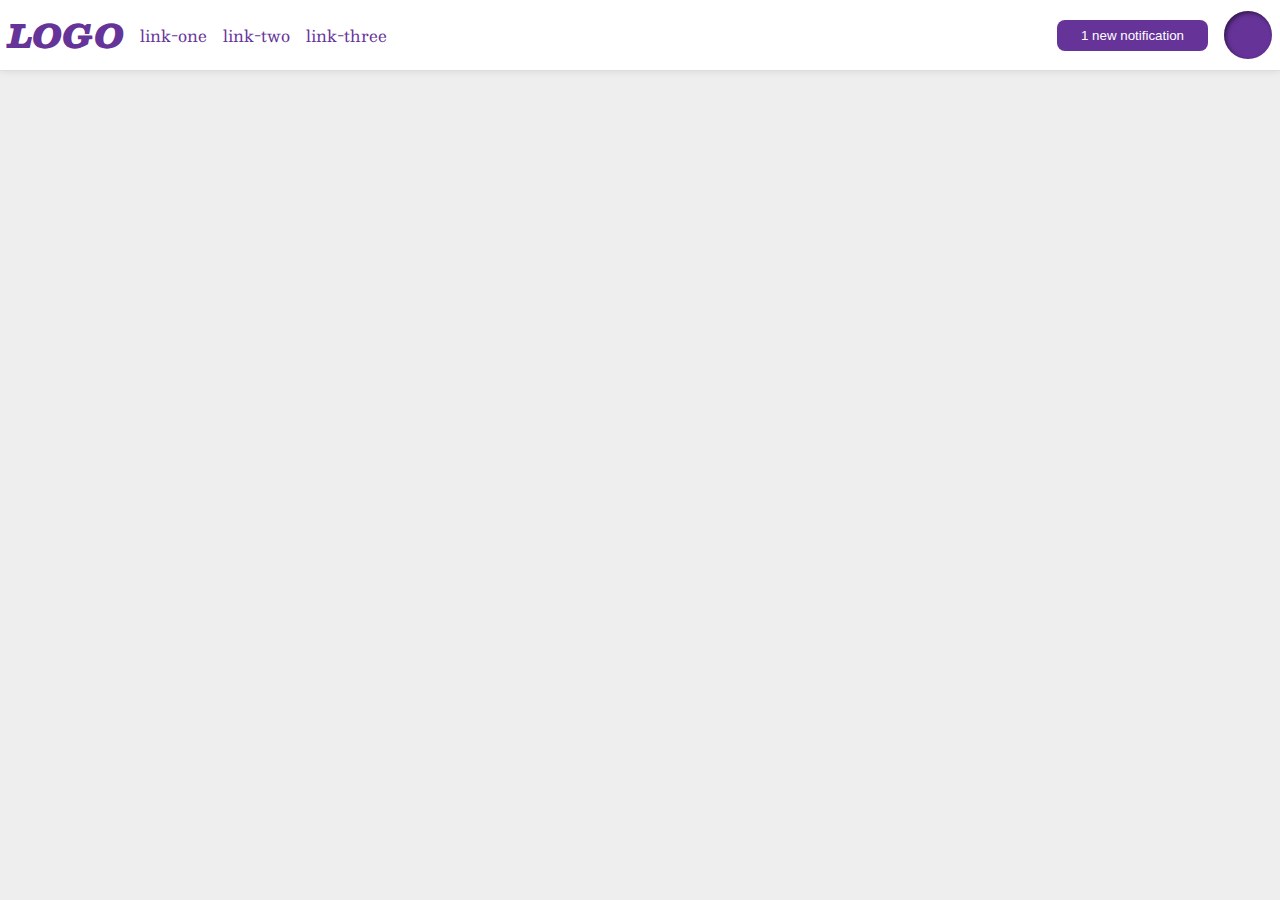
<file: flex/03-flex-header-2/index.html>
<!DOCTYPE html>
<html lang="en">
  <head>
    <meta charset="UTF-8">
    <meta http-equiv="X-UA-Compatible" content="IE=edge">
    <meta name="viewport" content="width=device-width, initial-scale=1.0">
    <title>Flex Header 2</title>
    <link rel="stylesheet" href="style.css">
  </head>
  <body>
    <div class="header">
      <div class="left-icons">
        <div class="logo">
          LOGO
        </div>
        <ul class="links">
          <li><a href="google.com">link-one</a></li>
          <li><a href="google.com">link-two</a></li>
          <li><a href="google.com">link-three</a></li>
        </ul>
      </div>
      <div class="right-icons">
        <button class="notifications">
          1 new notification
        </button>
        <div class="profile-image"></div>
      </div>
    </div>
  </body>
</html>
</file>
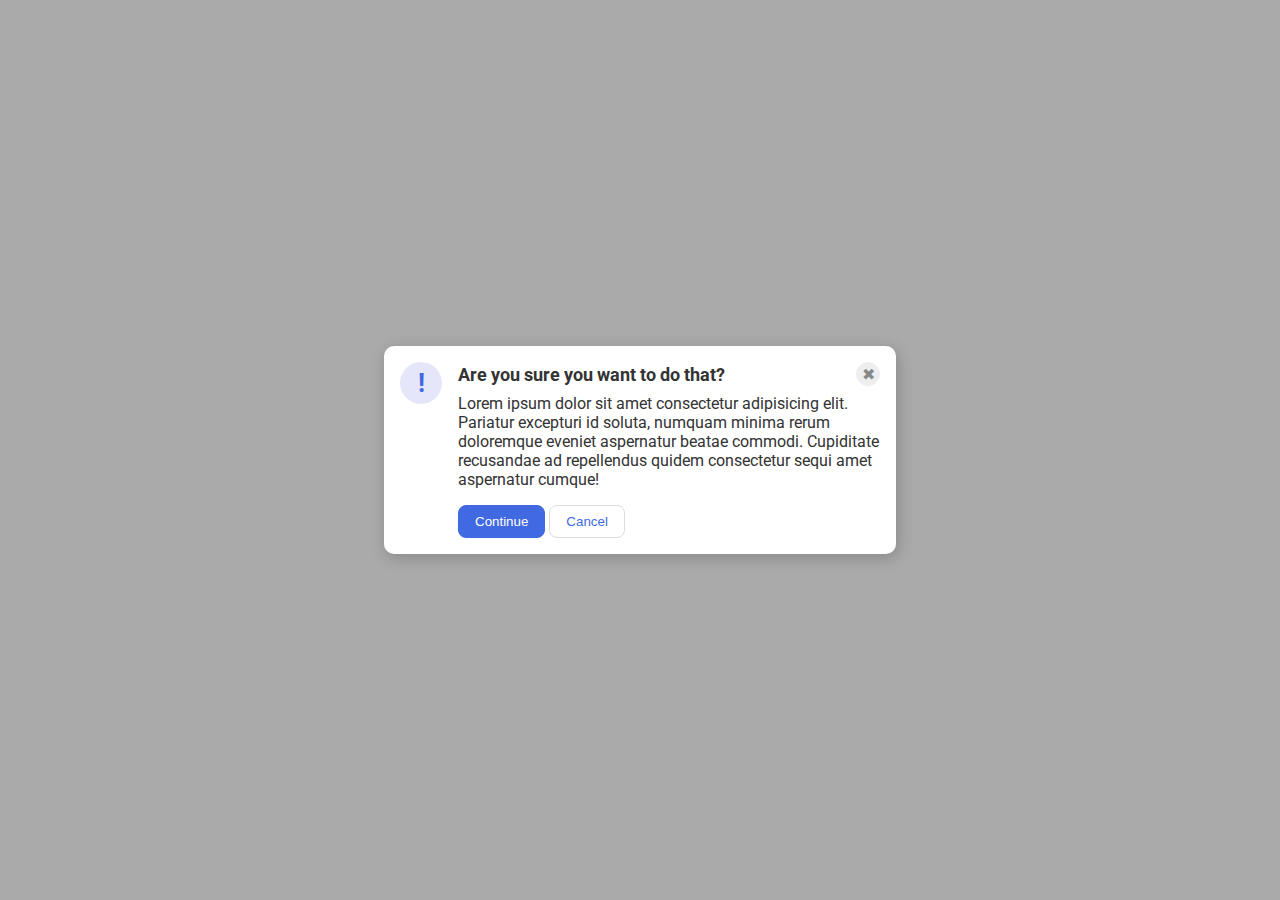
<file: flex/05-flex-modal/index.html>
<!DOCTYPE html>
<html lang="en">
  <head>
    <meta charset="UTF-8">
    <meta http-equiv="X-UA-Compatible" content="IE=edge">
    <meta name="viewport" content="width=device-width, initial-scale=1.0">
    <link rel="stylesheet" href="style.css">
    <title>Modal</title>
  </head>
  <body>
    <div class="modal">
      <div class="icon">!</div>
      <div class="container">
        <div class="header-close">
          <div class="header">Are you sure you want to do that?</div>
          <button class="close-button">✖</button>
        </div>
        <div class="text">Lorem ipsum dolor sit amet consectetur adipisicing elit. Pariatur excepturi id soluta, numquam minima rerum doloremque eveniet aspernatur beatae commodi. Cupiditate recusandae ad repellendus quidem consectetur sequi amet aspernatur cumque!</div>
        <button class="continue">Continue</button>
        <button class="cancel">Cancel</button>
      </div>
    </div>
  </body>
</html>
</file>
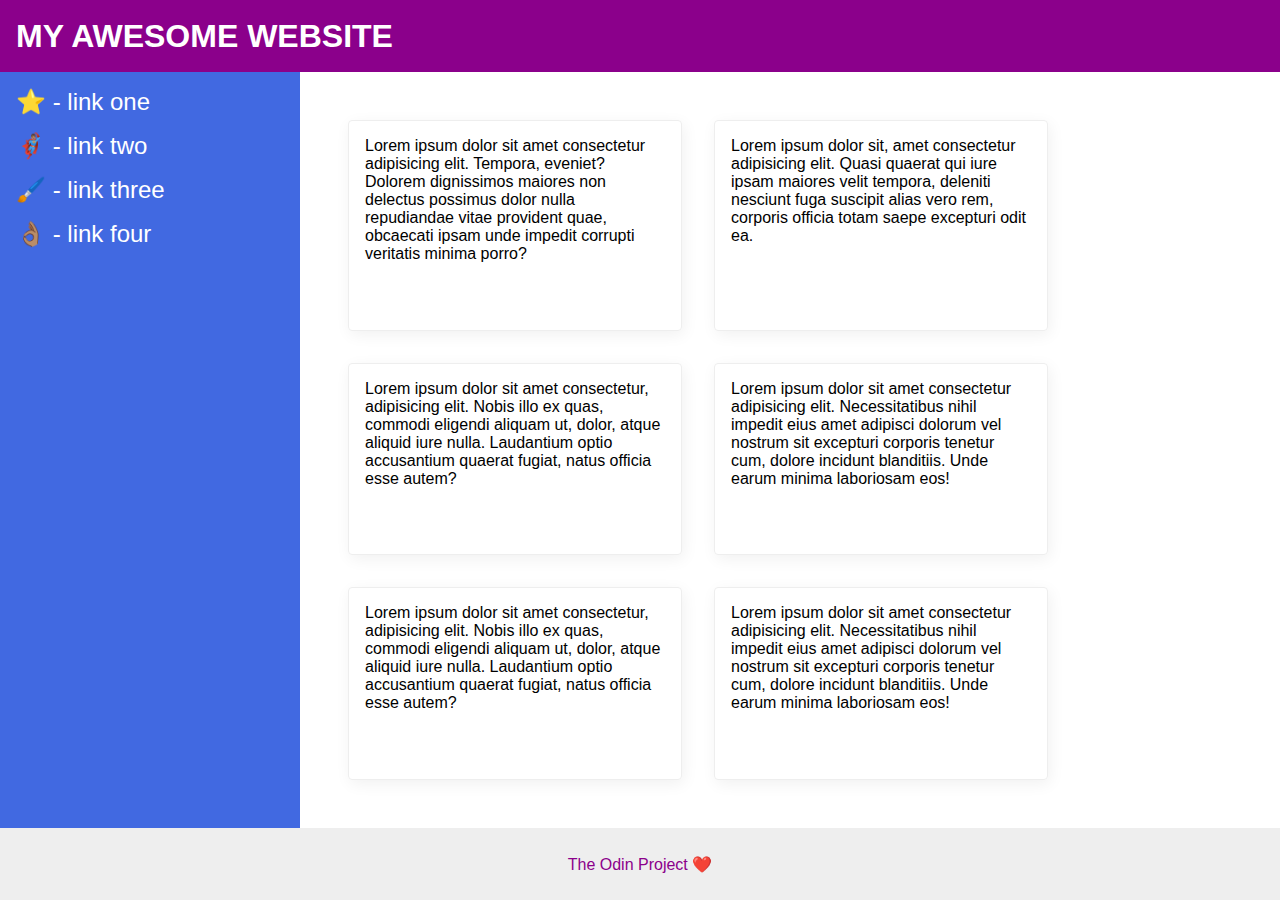
<file: flex/07-flex-layout-2/index.html>
<!DOCTYPE html>
<html lang="en">
  <head>
    <meta charset="UTF-8">
    <meta http-equiv="X-UA-Compatible" content="IE=edge">
    <meta name="viewport" content="width=device-width, initial-scale=1.0">
    <title>The Holy Grail</title>
    <link rel="stylesheet" href="style.css">
  </head>
  <body>
    <div class="header">
      MY AWESOME WEBSITE
    </div>
    <div class="content-body">
      <div class="sidebar">
        <ul>
          <li><a href="#">⭐ - link one</a></li>
          <li><a href="#">🦸🏽‍♂️ - link two</a></li>
          <li><a href="#">🖌️ - link three</a></li>
          <li><a href="#">👌🏽 - link four</a></li>
        </ul>
      </div>
      <div class="cards">
        <div class="card">Lorem ipsum dolor sit amet consectetur adipisicing elit. Tempora, eveniet? Dolorem dignissimos maiores non delectus possimus dolor nulla repudiandae vitae provident quae, obcaecati ipsam unde impedit corrupti veritatis minima porro?</div>
        <div class="card">Lorem ipsum dolor sit, amet consectetur adipisicing elit. Quasi quaerat qui iure ipsam maiores velit tempora, deleniti nesciunt fuga suscipit alias vero rem, corporis officia totam saepe excepturi odit ea.</div>
        <div class="card">Lorem ipsum dolor sit amet consectetur, adipisicing elit. Nobis illo ex quas, commodi eligendi aliquam ut, dolor, atque aliquid iure nulla. Laudantium optio accusantium quaerat fugiat, natus officia esse autem?</div>
        <div class="card">Lorem ipsum dolor sit amet consectetur adipisicing elit. Necessitatibus nihil impedit eius amet adipisci dolorum vel nostrum sit excepturi corporis tenetur cum, dolore incidunt blanditiis. Unde earum minima laboriosam eos!</div>
        <div class="card">Lorem ipsum dolor sit amet consectetur, adipisicing elit. Nobis illo ex quas, commodi eligendi aliquam ut, dolor, atque aliquid iure nulla. Laudantium optio accusantium quaerat fugiat, natus officia esse autem?</div>
        <div class="card">Lorem ipsum dolor sit amet consectetur adipisicing elit. Necessitatibus nihil impedit eius amet adipisci dolorum vel nostrum sit excepturi corporis tenetur cum, dolore incidunt blanditiis. Unde earum minima laboriosam eos!</div>
      </div>
    </div>
    <div class="footer">
      The Odin Project ❤️
    </div>
  </body>
</html>
</file>
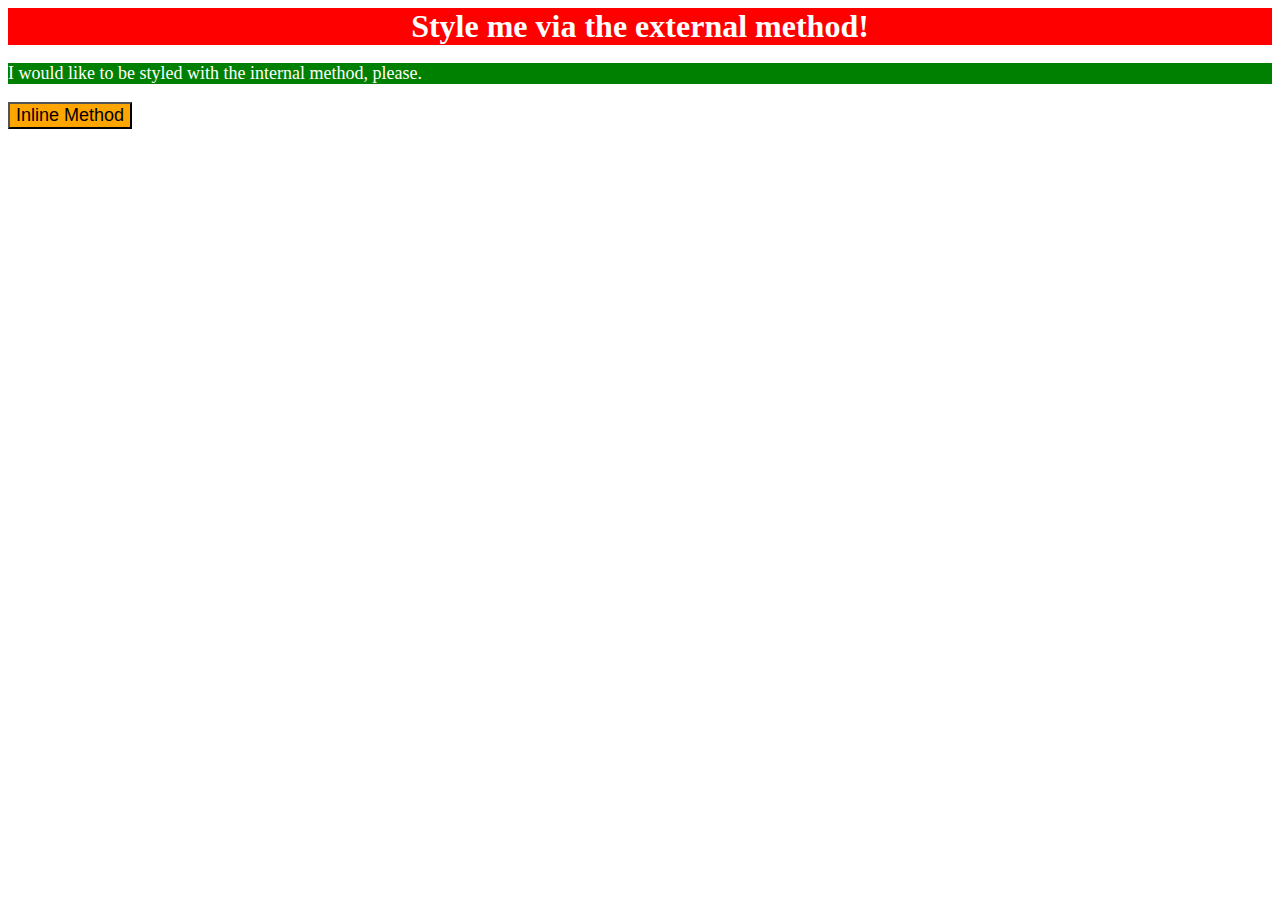
<file: foundations/01-css-methods/index.html>
<!DOCTYPE html>
<html lang="en">
  <head>
    <meta charset="UTF-8">
    <meta http-equiv="X-UA-Compatible" content="IE=edge">
    <meta name="viewport" content="width=device-width, initial-scale=1.0">
    <title>Methods for Adding CSS</title>

    <link rel="stylesheet" href="style.css" />

    <style>
      p {
        color: white;
        background-color: green;
        font-size: 18px;
      }
    </style>
  </head>
  <body>
    <div>Style me via the external method!</div>
    <p>I would like to be styled with the internal method, please.</p>
    <button style="background-color: orange; font-size: 18px;">Inline Method</button>
  </body>
</html>
</file>
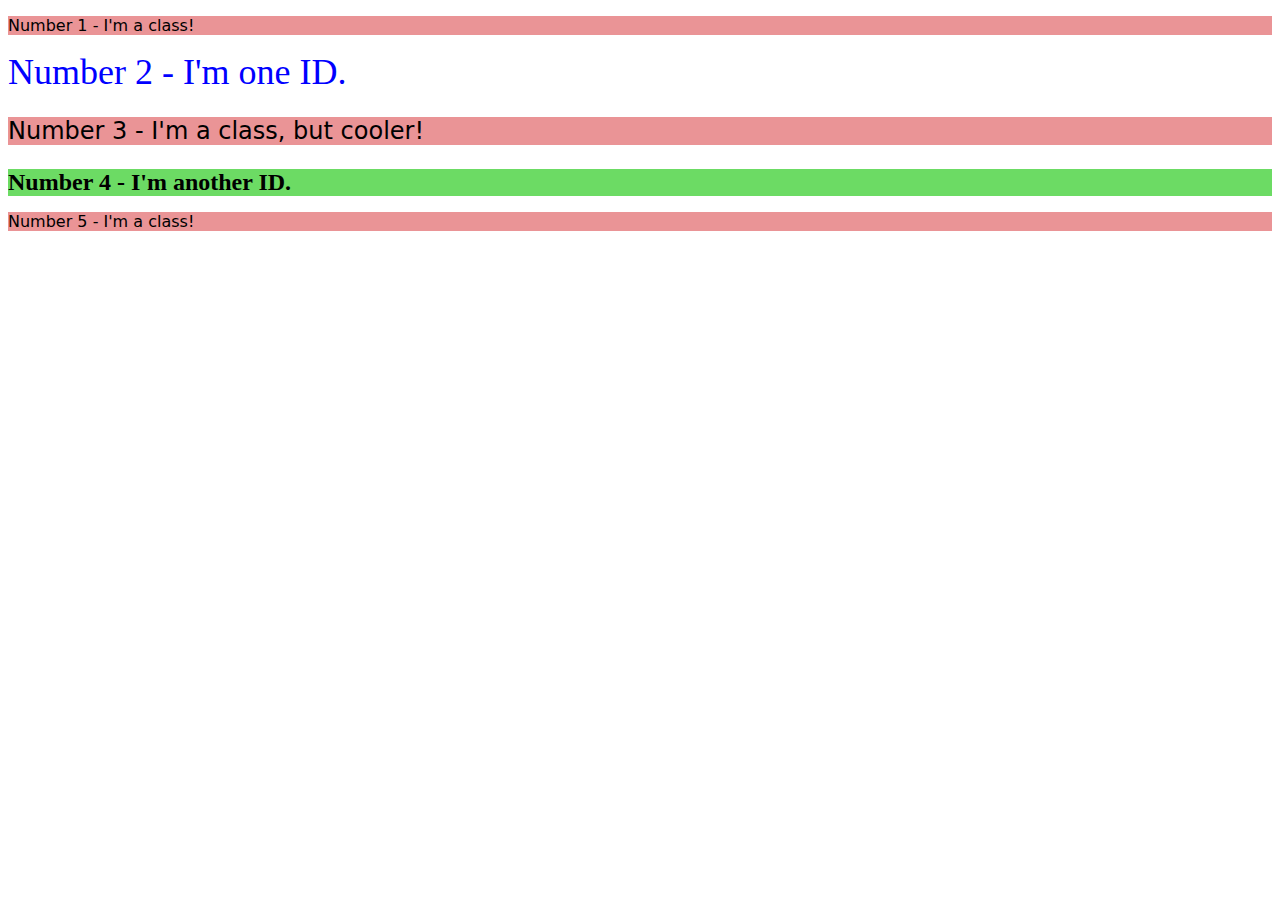
<file: foundations/02-class-id-selectors/index.html>
<!DOCTYPE html>
<html lang="en">
  <head>
    <meta charset="UTF-8">
    <meta http-equiv="X-UA-Compatible" content="IE=edge">
    <meta name="viewport" content="width=device-width, initial-scale=1.0">
    <title>Class and ID Selectors</title>
    <link rel="stylesheet" href="style.css">
  </head>
  <body>
    <p class="odd">Number 1 - I'm a class!</p>
    <div id="Number2">Number 2 - I'm one ID.</div>
    <p class="odd" id="Number3">Number 3 - I'm a class, but cooler!</p>
    <div id="Number4">Number 4 - I'm another ID.</div>
    <p class="odd">Number 5 - I'm a class!</p>
  </body>
</html>
</file>
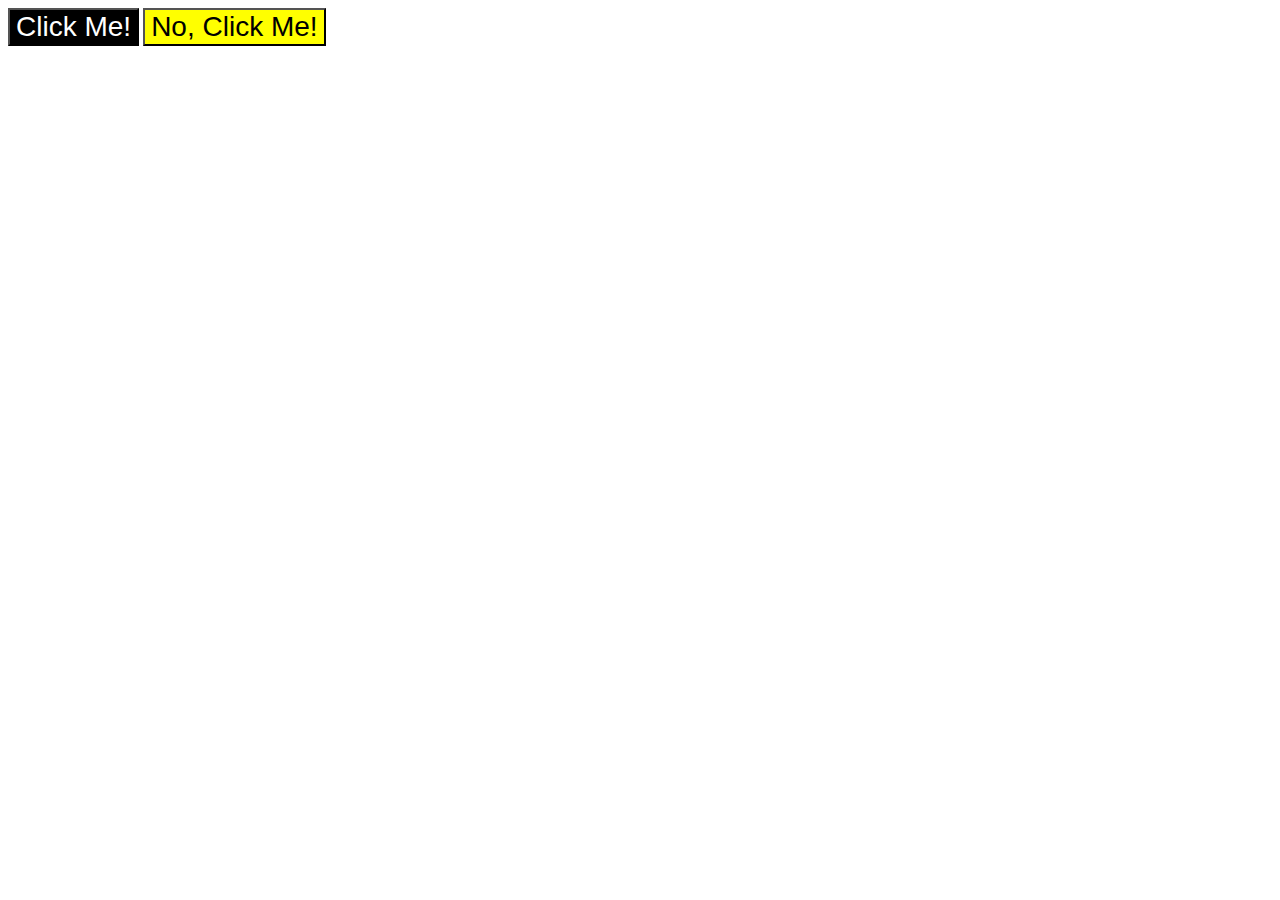
<file: foundations/03-grouping-selectors/index.html>
<!DOCTYPE html>
<html lang="en">
  <head>
    <meta charset="UTF-8">
    <meta http-equiv="X-UA-Compatible" content="IE=edge">
    <meta name="viewport" content="width=device-width, initial-scale=1.0">
    <title>Grouping Selectors</title>
    <link rel="stylesheet" href="style.css">
  </head>
  <body>
    <button class="clickme">Click Me!</button>
    <button class="clickno">No, Click Me!</button>
  </body>
</html>
</file>
<file: flex/03-flex-header-2/style.css>
/* this is some magical font-importing.  
you'll learn about it later. */
@import url('https://fonts.googleapis.com/css2?family=Besley:ital,wght@0,400;1,900&display=swap');

body {
  margin: 0;
  background: #eee;
  font-family: Besley, serif;
}

.header {
  background: white;
  border-bottom: 1px solid #ddd;
  box-shadow: 0 0 8px rgba(0,0,0,.1);
  padding: 8px;
  display: flex;
  justify-content: space-between;
}

.profile-image {
  background: rebeccapurple;
  box-shadow: inset 2px 2px 4px rgba(0,0,0,.5);
  border-radius: 50%;
  width: 48px;
  height: 48px;
}

.logo {
  color: rebeccapurple;
  font-size: 32px;
  font-weight: 900;
  font-style: italic;
}

button {
  border: none;
  border-radius: 8px;
  background: rebeccapurple;
  color: white;
  padding: 8px 24px;
}

a {
  /* this removes the line under our links */
  text-decoration: none;
  color: rebeccapurple;
}

ul {
  list-style-type: none;
  display: flex;
  gap: 16px;
  margin: 0;
  padding: 0;
}

.left-icons,
.right-icons {
  display: flex;
  align-items: center;
  gap: 16px;
}
</file>
<file: flex/05-flex-modal/style.css>
@import url('https://fonts.googleapis.com/css2?family=Roboto:wght@400;700&display=swap');

html, body {
  height: 100%;
}

body {
  font-family: Roboto, sans-serif;
  margin: 0;
  background: #aaa;
  color: #333;
  /* I'll give you this one for free lol */
  display: flex;
  align-items: center;
  justify-content: center;
}

.modal {
  background: white;
  width: 480px;
  border-radius: 10px;
  box-shadow: 2px 4px 16px rgba(0,0,0,.2);
  padding: 16px;
  display: flex;
  gap: 16px;
}

.icon {
  color: royalblue;
  font-size: 26px;
  font-weight: 700;
  background: lavender;
  width: 42px;
  height: 42px;
  border-radius: 50%;
  display: flex;
  align-items: center;
  justify-content: center;
  flex-shrink: 0;
}

.close-button {
  background: #eee;
  border-radius: 50%;
  color: #888;
  font-weight: 400;
  font-size: 16px;
  height: 24px;
  width: 24px;
  display: flex;
  align-items: center;
  justify-content: center;
  border: 1px solid #eee;
  padding: 0;
}

button {
  cursor: pointer;
  padding: 8px 16px;
  border-radius: 8px;
}

button.continue {
  background: royalblue;
  border: 1px solid royalblue;
  color: white;
}

button.cancel {
  background: white;
  border: 1px solid #ddd;
  color: royalblue;
}

.header-close {
  display: flex;
  justify-content: space-between;
  font-weight: bold;
  align-items: center;
  margin-bottom: 8px;
  font-size: 18px;
}

.text {
  margin-bottom: 16px;
}
</file>
<file: flex/07-flex-layout-2/style.css>
/* All comments are errors after checking solution. Decided to include hidden errors for improved learning process.*/

body {
  font-family: -apple-system, BlinkMacSystemFont, 'Segoe UI', Roboto, Oxygen, Ubuntu, Cantarell, 'Open Sans', 'Helvetica Neue', sans-serif;
  margin: 0;
  min-height: 100vh;
  display: flex;
  flex-direction: column;
  /*flex: 1; */
}

.header {
  height: 72px;
  background: darkmagenta;
  color: white;
  font-weight: 900;
  font-size: 32px;
  display: flex;
  align-items: center;
  padding: 0 16px;
}

.footer {
  height: 72px;
  background: #eee;
  color: darkmagenta;
  display: flex;
  align-items: center;
  justify-content: center;
}

.sidebar {
  width: 300px;
  background: royalblue;
  box-sizing: border-box;
  /*display: flex;*/
  flex-shrink: 0;
  padding: 16px;
}

.card {
  border: 1px solid #eee;
  box-shadow: 2px 4px 16px rgba(0,0,0,.06);
  border-radius: 4px;
  /*display: flex;*/
  /*flex-wrap: wrap;*/
  padding: 16px;
  width: 300px;
  margin: 16px;
}

.cards {
  display: flex;
  flex-wrap: wrap;
  padding: 32px;
}

a {
  color: white;
  font-size: 24px;
  text-decoration: none;
  /*padding: 0;*/
  /*margin-left: 0;*/
}

li {
  margin-bottom: 16px;
}

ul {
  padding: 0;
  margin: 0;
  list-style: none;
}

.content-body {
  display: flex;
  flex: 1;
}
</file>
<file: foundations/01-css-methods/style.css>
div {
    color: white;
    background-color: red;
    font-size: 32px;
    text-align: center;
    font-weight: bold;
}
</file>
<file: foundations/02-class-id-selectors/style.css>
.odd {
    background-color: rgba(222, 91, 93, 0.651);
    font-family: Verdana, "DejaVu Sans", sans-serif;
}
#Number2 {
    color: rgb(0, 0, 255);
    font-size: 36px;
}
#Number3 {
    font-size: 24px
}
#Number4 {
    background-color: rgba(78, 212, 68, 0.831);
    font-size: 24px;
    font-weight: bold;
}
</file>
<file: foundations/03-grouping-selectors/style.css>
.clickme {
    background-color: black;
    color: white;
}
.clickno {
    background-color: yellow;
}
.clickme,
.clickno {
    font-size: 28px;
    font-family: Helvetica, "Times New Roman", sans-serif;
}
</file>
